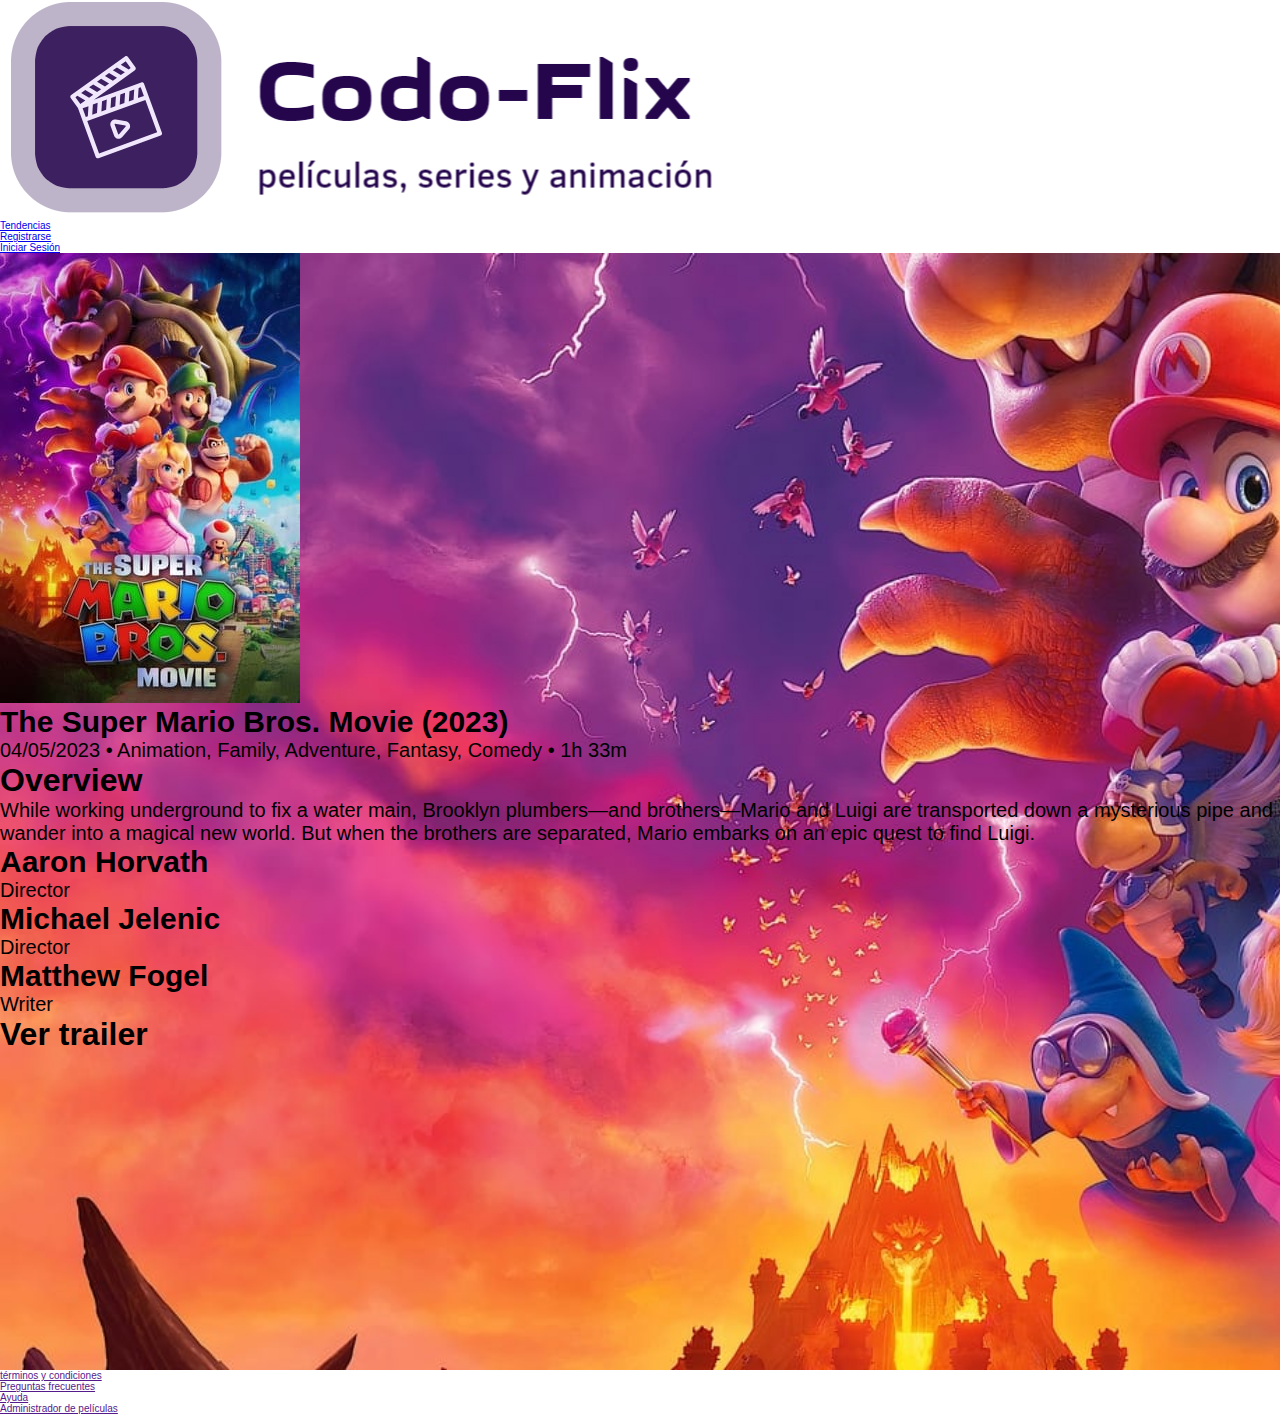
<file: pages/detalle.html>
<!DOCTYPE html>
<html lang="en">
<head>
    <meta charset="UTF-8">
    <meta name="viewport" content="width=device-width, initial-scale=1.0">
    <title>Detalle</title>
    <link href="https://fonts.googleapis.com/css2?family=Nunito:ital,wght@0,200;0,300;0,400;0,500;0,600;0,700;0,800;1,300&display=swap" rel="stylesheet">
    <link rel="shortcut icon" href="../favicon.ico" type="image/x-icon">
    <link rel="stylesheet" href="../css/style.css">
</head>
<body >
    <header>
        <nav>
            <a href="../index.html">
                <img src="../assets/img/logo.png" alt="Logo de la pagina">
            </a>
        </nav>
        <ul >
            <li >
                <a  href="#">Tendencias</a>
            </li>
            <li >
                <a  href="./registrarse.html">Registrarse</a>
            </li>
            <li >
                <a  href="./iniciosesion.html">Iniciar Sesión</a>
            </li>
        </ul>
    </header>
    <main class="detalle">
        <section>
            <div>
                <img src="../assets/img/mario.jpg" alt="">
            </div>
            <div>
                <h3>The Super Mario Bros. Movie (2023)</h3>
                <p>04/05/2023 • Animation, Family, Adventure, Fantasy, Comedy • 1h 33m</p>
                <h2>Overview</h2>
                <p>While working underground to fix a water main, Brooklyn plumbers—and brothers—Mario and Luigi are transported down a mysterious pipe and wander into a magical new world. But when the brothers are separated, Mario embarks on an epic quest to find Luigi.</p>
            </div>
            <div>
                <div>
                    <h3>Aaron Horvath</h3>
                    <p>Director</p>
                </div>
                <div>
                    <h3>Michael Jelenic</h3>
                    <p>Director</p>
                </div>
                <div>
                    <h3>Matthew Fogel</h3>
                    <p>Writer</p>
                </div>
            </div>
        </section>
        <section>
            <div>
                <h2>Ver trailer</h2>
                <iframe width="560" height="315" src="https://www.youtube.com/embed/RjNcTBXTk4I?si=rnVR-XjQskNpZYGO" title="YouTube video player" frameborder="0" allow="accelerometer; autoplay; clipboard-write; encrypted-media; gyroscope; picture-in-picture; web-share" referrerpolicy="strict-origin-when-cross-origin" allowfullscreen></iframe>
            </div>
            <div></div>
        </section>
    </main>
    <footer>
        <nav>
            <ul>
                <li>
                    <a href="">términos y condiciones</a>
                </li>
                <li>
                    <a href="">Preguntas frecuentes</a>
                </li>
                <li>
                    <a href="">Ayuda</a>
                </li>
                <li>
                    <a href="">Administrador de películas</a>
                </li>
            </ul>
        </nav>
    </footer>
</body>
</html>
</file>
<file: css/style.css>
*{
    margin: 0;
    padding: 0;
    box-sizing: border-box;
}

html{
    font-size: 62.5%;
}
body{
    font-family: "Poppins", sans-serif;
}

/*Globales*/
.contenedor{
    margin: 0 auto;
    max-width: 120rem;
}
h1{
    font-size: 6rem;
}
h2{
    font-size: 3.2rem;
}
h3{
    font-size: 3rem;
}
h4{
    font-size: 2.5rem;
}
p{
    font-size: 2rem;
}
/* HEADER */
.contenedor-heaer{
    /*height: 12vh;*/
    position: fixed;
    width: 100%;
    background-color: rgba(159, 54, 71, 0); /* rgba(245, 61, 61, 0.5)*/
}

@media screen and (max-width: 768px) {
    h1{
        font-size: 4rem;
    }
}
.contenedor{
    display: flex;
    justify-content:space-between;
    align-items: center;
    padding-top: 9px;
    flex-wrap: wrap;/* hace responsivo*/
    .icono img{
        width: 16rem;
        height: 6rem;   
    }   
    .buscador{
        background-color: rgba(159, 54, 71, 0);
        border-radius: 3px;
        font-size: 1.7rem;
        border-radius: 5px;
    }
    .buscador i{
        font-size: 2rem;
        background-color: rgba(159, 54, 71, 0) ;
        color:white;  
        
    }

    .buscador:focus{
        border: 2px solid rgb(39, 7, 78);
        outline: none;
        box-shadow: 0 0 8px rgba(253, 250, 250, 0)  ;
    }
    .lista-header{
        display: flex;
        list-style-type: none;
    }
    .lista-header a{
        display: flex;
        align-items: center;
        text-decoration: none;
        color:white;
        margin-right: 2rem;
    }
    .lista-header i{
        font-size: 1.9rem
    }
    .navegador .ultimo:last-of-type{
        margin: 0;
    }
    .lista-header li i{
        color: rgb(39, 7, 78); /*rgb(236, 87, 87)*/
    }
    .icono-secundario i{
        margin-right: 0.5rem;
    } 
    .icono-secundario p{
        text-transform: uppercase;
    } 
    .icono-secundario p:hover{
        color:rgb(39, 7, 78);
    }
}



/*main*/

/*.main-inicio{
    background-image: url(../assets/img/banner-bg.jpg);
    height: 80vh;
}*/
.cont-main{
    display: flex;
    flex-direction: column;
    .main-inicio{
        background-image: url(../assets/img/banner-bg2.jpg);
        background-size: cover;
        background-position: center;
        height: 90vh;
        color:white;
    }
    .inicio{
        display: flex;
        height: 100%;
        margin: 0 auto;
        max-width: 90rem;
        flex-direction: column;
        justify-content:center;
        align-items: center;
        text-align: center;
    }
    .inicio h1{
        padding-bottom: 2rem;
    }
}





.detalle{
    background-image: url(../assets/img/mario-bg.jpg);
    background-size: cover;
    background-position:left;
    
    
 }
</file>
